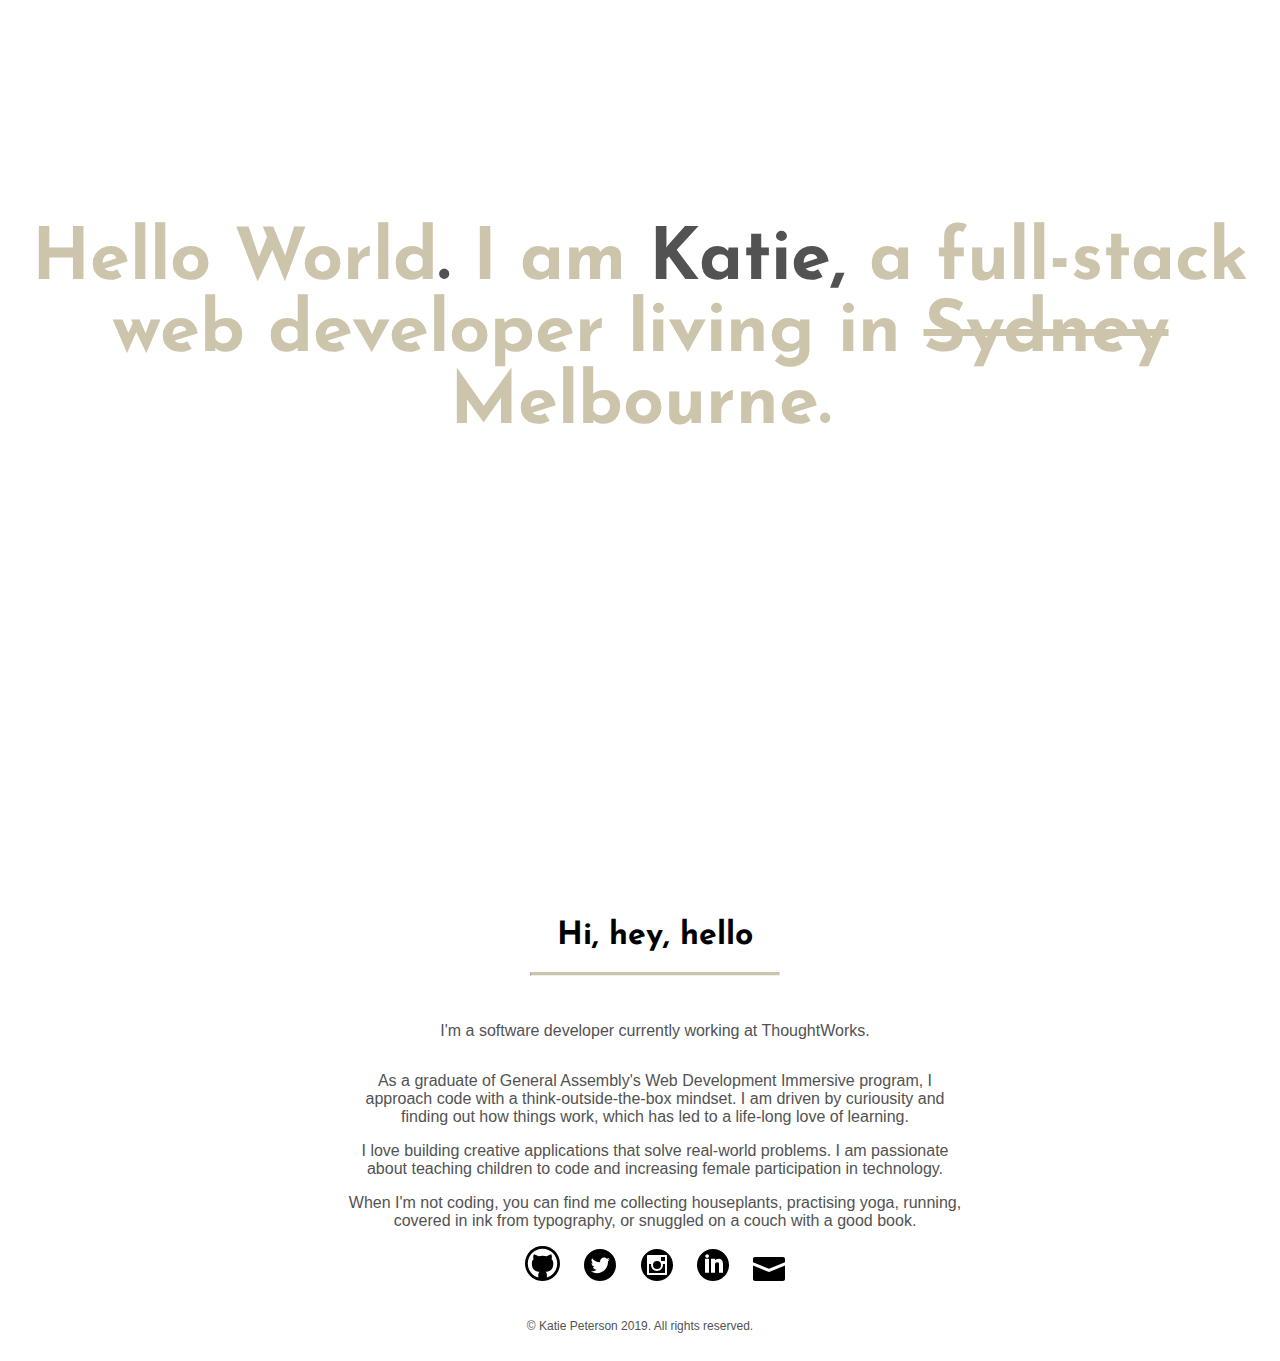
<file: index.html>
<!DOCTYPE html>
<html lang="en">

<head>
    <meta charset="UTF-8">
    <meta name="viewport" content="width=device-width, initial-scale=1.0">
    <meta http-equiv="X-UA-Compatible" content="ie=edge">
    <title>Katie Peterson</title>
    <script type="text/javascript" src="js/smooth-scroll.min.js"></script>
    <link href="https://fonts.googleapis.com/css?family=Josefin+Sans:400,600" rel="stylesheet">
    <link rel="stylesheet" href="css/style.css">
    <link href="https://fonts.googleapis.com/icon?family=Material+Icons" rel="stylesheet">


</head>

<body>
    <div class="navbar-fixed">
        <nav>
            <div class="container">
                <ul class="right">
                    <li class="hide-on-tablet hide-on-mobile"><a href="#about">About</a></li>
                    <li class="hide-on-tablet hide-on-mobile"><a href="#contact">Contact</a></li>
                </ul>
            </div>
        </nav>
    </div>
    <div class="main">
        <div class="intro">
            <div class="header">
                <h1>Hello World<span class="fullstop">.</span> I am <span id="name">Katie,</span> a full-stack web developer living in <s>Sydney</s> Melbourne.</h1>
            </div>

            <div>
              <div class="half-circle hide-on-tablet hide-on-mobile"></div>
            </div>

            <div>
              <div class="circle hide-on-tablet hide-on-mobile"></div>
            </div>

            <div>
              <div class="horseshoe hide-on-tablet hide-on-mobile"></div>
            </div>

            <div>
              <div class="blockLine hide-on-tablet hide-on-mobile"></div>
            </div>
        </div>

        <div class="about">
            <div id="about-me" class="row">
                <div class="section-heading">
                    <h2 id="about" class="red">Hi, hey, hello</h2>
                </div>
                <hr class="red-hr">

                <div class="whitebox">
                    <div class="about-me-paragraph">
                        <br>
                        <p>
                            I'm a software developer currently working at ThoughtWorks.</span>
                        </p>

                        <br>

                        <br/>
                        <p>
                            As a graduate of General Assembly's Web Development Immersive program, I approach code with a think-outside-the-box mindset. I am driven by curiousity and finding out how
                            things work, which has led to a life-long love of learning.
                        </p>
                        <br/>
                        <p>
                            I love building creative applications that solve real-world problems. I am passionate about teaching children to code and increasing female participation in technology.
                            <br />
                        </p>
                        <br/>
                        <p>
                            When I'm not coding, you can find me collecting houseplants, practising yoga, running, covered in ink from typography, or snuggled on a couch with a good book.
                        </p>

                        <br/>

                        <div class="icons">
                            <a href="https://github.com/katiepetersonn">
                                <img src="assets/github.svg" alt="" width="35px">
                            </a>
                            <a href="https://twitter.com/katiepeters0n">
                                <img src="assets/social_twitter_circle.svg" alt="">
                            </a>
                            <a href="http://instagram.com/katiepeters0n">
                                <img src="assets/social_instagram_circle.svg" alt="">
                            </a>
                            <a href="https://www.linkedin.com/in/katie-peterson-9b568957?trk=hp-identity-photo">
                                <img src="assets/social_linkedin_circle.svg" alt="">
                            </a>
                            <a href="mailto:katie.peterson19@gmail.com">
                                <img src="assets/icon_mail.svg">
                            </a>
                            <br/>
                        </div>

                    </div>
                </div>

            </div>
        </div>

        <br>
        <footer>
            <p>© Katie Peterson 2019. All rights reserved.</p>

        </footer>

        <script src="js/jquery.js"></script>
        <script src="js/skrollr.js"></script>
        <script src="js/main.js"></script>
        <script>
        smoothScroll.init();
</script>

    </div>


</body>


</html>
</file>
<file: css/style.css>
* {
  box-sizing: border-box;
  margin: 0;
  padding: 0;
}

.container {
  margin: 0 auto;
  max-width: 1280px;
  width: 90%;
}


body {
  font-family: 'Josefin Sans', sans-serif;
  width: 100%;
  /*color: 	#F5F5F5;*/
}

h1 {
  font-style: bold;
  text-align: center;
  font-size: 4.5em;
  color: #cdc4ac;
}

h2 {
  font-style: bold;
  text-align: center;
  font-size: 2em;
  margin: 20px;
}

p {
  font-size: 1em;
  font-family: 'Roboto', sans-serif;
}

.fullstop {
  color: #525252;
}

.bold {
  font-weight: bold;
}

/*NAV BAR*/

.navbar-fixed nav {
  position: fixed;
}

nav {
  position: relative;
  height: 60px;
  z-index: 997;
  overflow: hidden;
  width: 100%;
  height: 50px;
  line-height: 50px;
}

nav ul {
  float: right;
  vertical-align: top;
  margin: 0 auto;
}

nav ul li {
  display: inline-block;
  text-decoration: none;
  font-size: 1em;
}

nav, nav span.button-collapse i {
  color: #525252;
  line-height: 70px;
}

a {
  color:  #525252;
  text-decoration: none;
  font-family: 'Roboto', sans-serif;
  margin: 10px;
}

/*SIDE NAV*/

.sidenav {
    height: 100%;
    width: 0;
    position: fixed;
    z-index: 1;
    top: 0;
    left: 0;
    background-color: #FFFFFD;
    overflow-x: hidden;
    transition: 0.5s;
    padding-top: 60px;
}

.sidenav a {
    padding-left: 32px;
    text-decoration: none;
    color: #525252;
    display: block;
    transition: 0.3s;
}

.sidenav a:hover, .offcanvas a:focus, nav ul a:hover{
    /* background-color: #FFF2F3; */
}

.sidenav .closebtn {
    position: absolute;
    top: 0;
    right: 25px;
    font-size: 36px;
    margin-left: 50px;
}

/*HERO*/

#name {
  color: #525252;
}

/*INTRO*/

.intro {
  overflow: hidden;
  height: 100vh;
  /* background-color: #FFF2F3; */
  background-attachment: fixed;
  background-position: center;
  background-repeat: no-repeat;
  position: relative;
}

.header {
  position: absolute;
  top: 25%;
}

.center {
  text-align: center;
}

.circle {
  width: 300px;
  height: 300px;
  position: absolute;
  background-color: #B0583A;
  border-radius: 50%;
  left: 63%;
  top: 68%;
}

.half-circle {
  width: 200px;
  height: 200px;
  position: absolute;
  background-color: #B0583A;
  border-radius: 50%;
  left: -7%;
  top: 30%;
}

.horseshoe {
  height:150px;
  width: 75px;
  border-radius: 150px  20px 20px 150px ;
  border-top: 20px solid #000;
  border-left: 20px solid #000;
  border-bottom: 20px solid #000;
  transform: translate(300px) rotate(-40deg);
  margin-top: 40%;
}

.blockLine {
  height: 260px;
  width: 40px;
  background-color: #FFE8DD;
  position: absolute;
  left: 65%;
  top: 40%;
  transform: translate(500px) rotate(-40deg);
}

/*ABOUT ME SECTION*/

#about-me {
  padding-left: 30px;
  width: 100%;
  text-align: center;
  display: inline-block;
}

.circle-image > img {
  border-radius: 100px;
  height: 250px;
  margin-top: 15%;
  /* border: 4px solid #FF3652; */
}

.whitebox {
  display: inline-block;
  margin-top: 10px;
  border-radius: 25%;
  height: 50%;
  width: 50%;
}

.about-me-paragraph {
  text-align: center;
  color: #525252;
  font-size: 1em;
  left: 30%;
  /* margin: 5%; */
  /* padding-left: 50%; */
}

.column {
  float: left;
  margin-top: 0px;
}

/*PROJECT SECTION*/

.project {
  background: #FFFFFD;
}

img.project-images {
  width: 400px;
}

.black {
  color: #525252;
  max-width: 80%;
  text-align: left;
  margin-left: 12%;
}

.black a {
  text-decoration: none;
  margin: auto;
}

.col {
  width: calc(100% / 2);
  min-height: 80vh;
  max-width: 100%;
  float: left;
  box-sizing: border-box;
  padding: 20px 20px;
  text-align: center;
}

/*COLUMNS*/

.row {
  clear: both;
}

.lg-col-6 {
  width: calc( 6 / 12 * 100% );
}

.red-hr {
    width: 250px;
    align: center;
    border-top: 3px solid #cdc4ac;
    text-align: center;
    margin: auto;
    margin-bottom: 20px;
}

.button {
  border: 2px solid #CDC4AC;
  text-transform: uppercase;
  font-weight: 400;
  display: inline-block;
  padding: 10px 20px;
  margin-top: 40px;
  margin-right: 10px;
  min-width: 120px;
  text-align: center;
}

.button:hover {
  border: 2px solid #FFE8DD;
}

.contact {
  width: 100%;
  padding: 10px;
  margin-top: 20px;
  text-align: center;
  position: relative;
  display: inline-block;
  position: relative;
}

footer {
    color: #525252;
    font-size: 0.75em;
    text-align: center;
    margin-top: 0;
    width: 100%;
    height: 60px;
    line-height: 50px;
}

/*RESPONSIVE*/
.row {
  clear: both;
}

.column {
  -webkit-box-sizing: border-box;
  -moz-box-sizing: border-box;
  -ms-box-sizing: border-box;
  -o-box-sizing: border-box;
  box-sizing: border-box
  float: left;
  min-height: 50px;
}


/* DESKTOP MEDIA QUERY */
@media only screen and (max-width: 1560px) and (min-width: 1281px) {
  .hide-on-monitor {
    display: none;
  }

  .lg-col-12 {
    width: 100%;
  }

  .lg-col-6 {
    width: 50%;
  }

  .skills img  {
    width: 90px;
    display: inline-block;
    margin: 8px 14.5px;
  }

  .skills circle {
    margin: 0 auto;
    padding-top: 33px;
    width: 100%;
  }

}

/* TABLET MEDIA QUERY */
@media only screen and (max-width: 1280px) and (min-width: 841px) {
  nav .brand-logo {
    left: 50%;
    transform: translateX(-50%);
  }

  .hide-on-tablet {
    display: none;
  }

  .md-col-12 {
    width: 100%;
  }

  .md-col-6 {
    width: 50%;
  }

}

/* PHONE MEDIA QUERY */
@media screen and (max-width: 840px) {
  nav .brand-logo {
    left: 50%;
    transform: translateX(-50%);
  }

  .hide-on-mobile {
    display: none;
  }

  .sm-col-12 {
    width: 100%;
  }

  .sm-col-6 {
    width: 50%;
  }

  .column {
    width: 100%;
  }

  .col {
    width: calc(100% );
}
/* /// RESPONSIVE FONT & GRIDS END /// */
</file>
